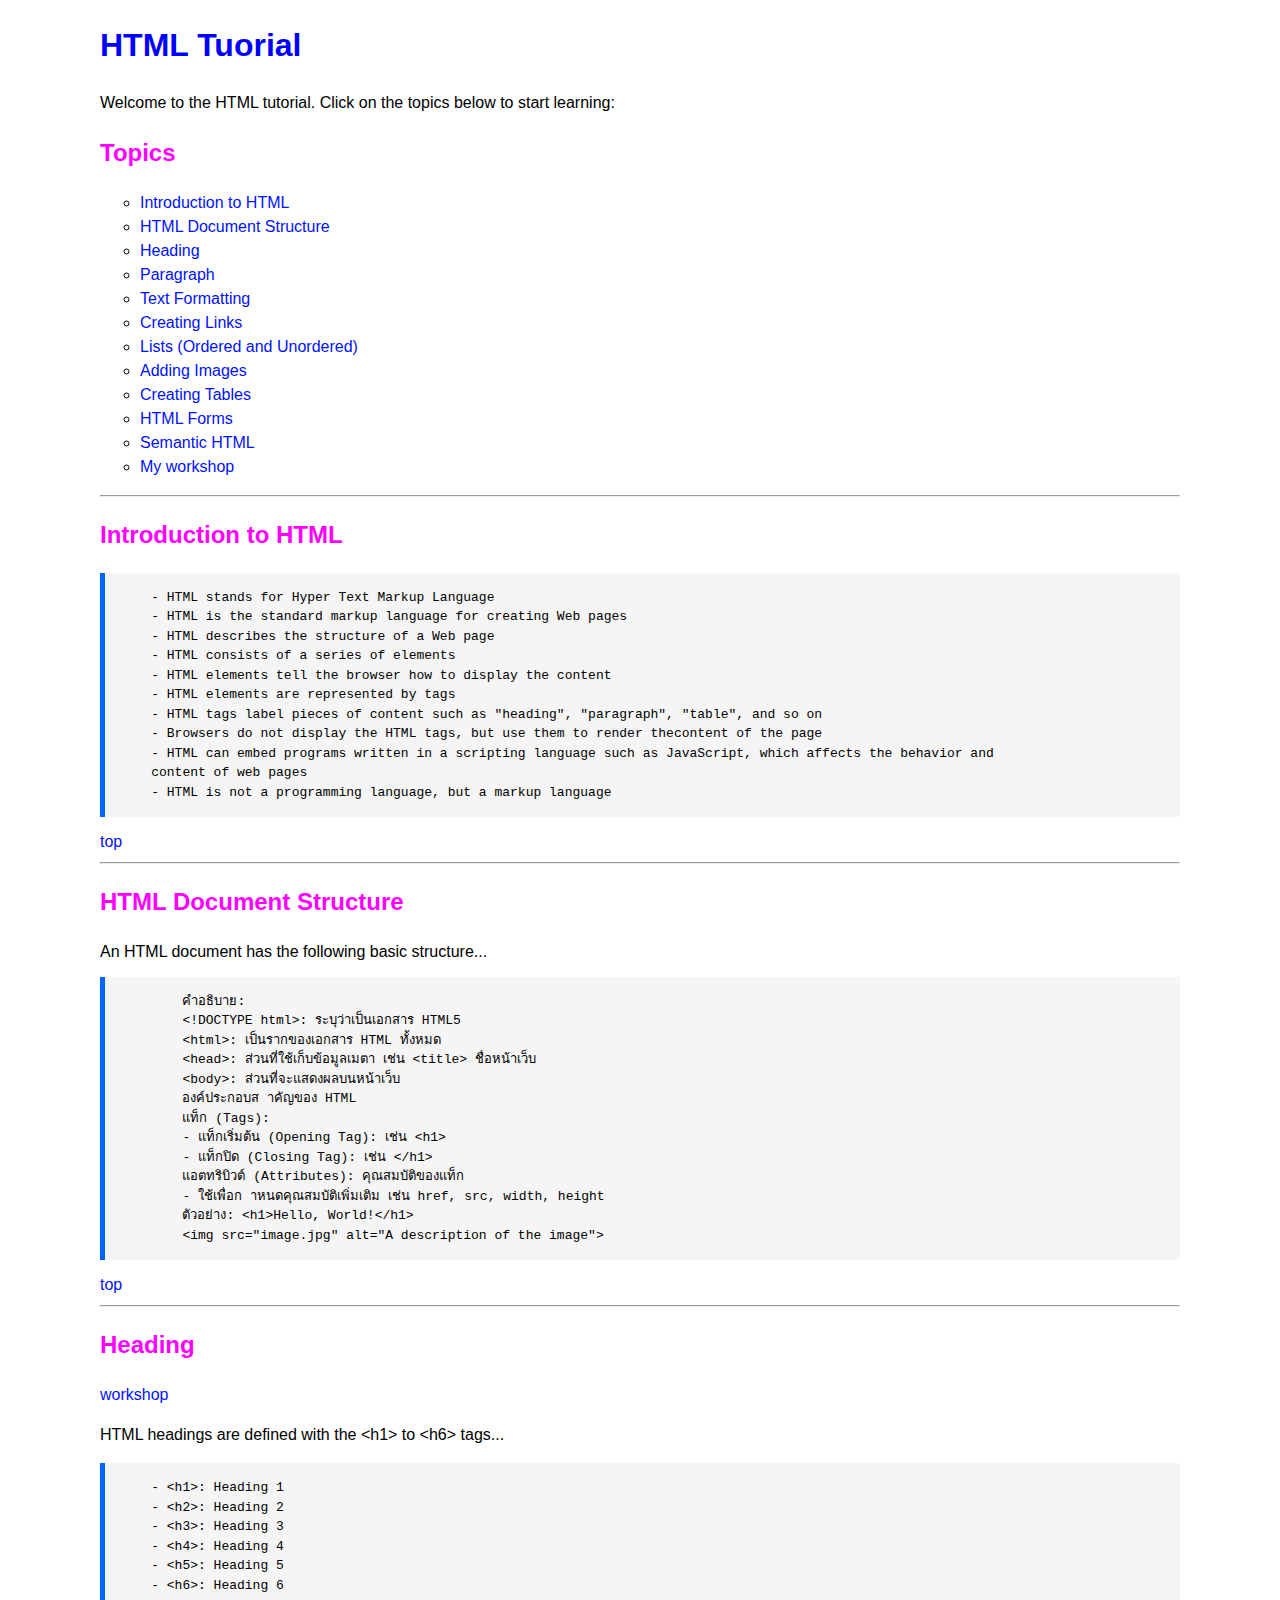
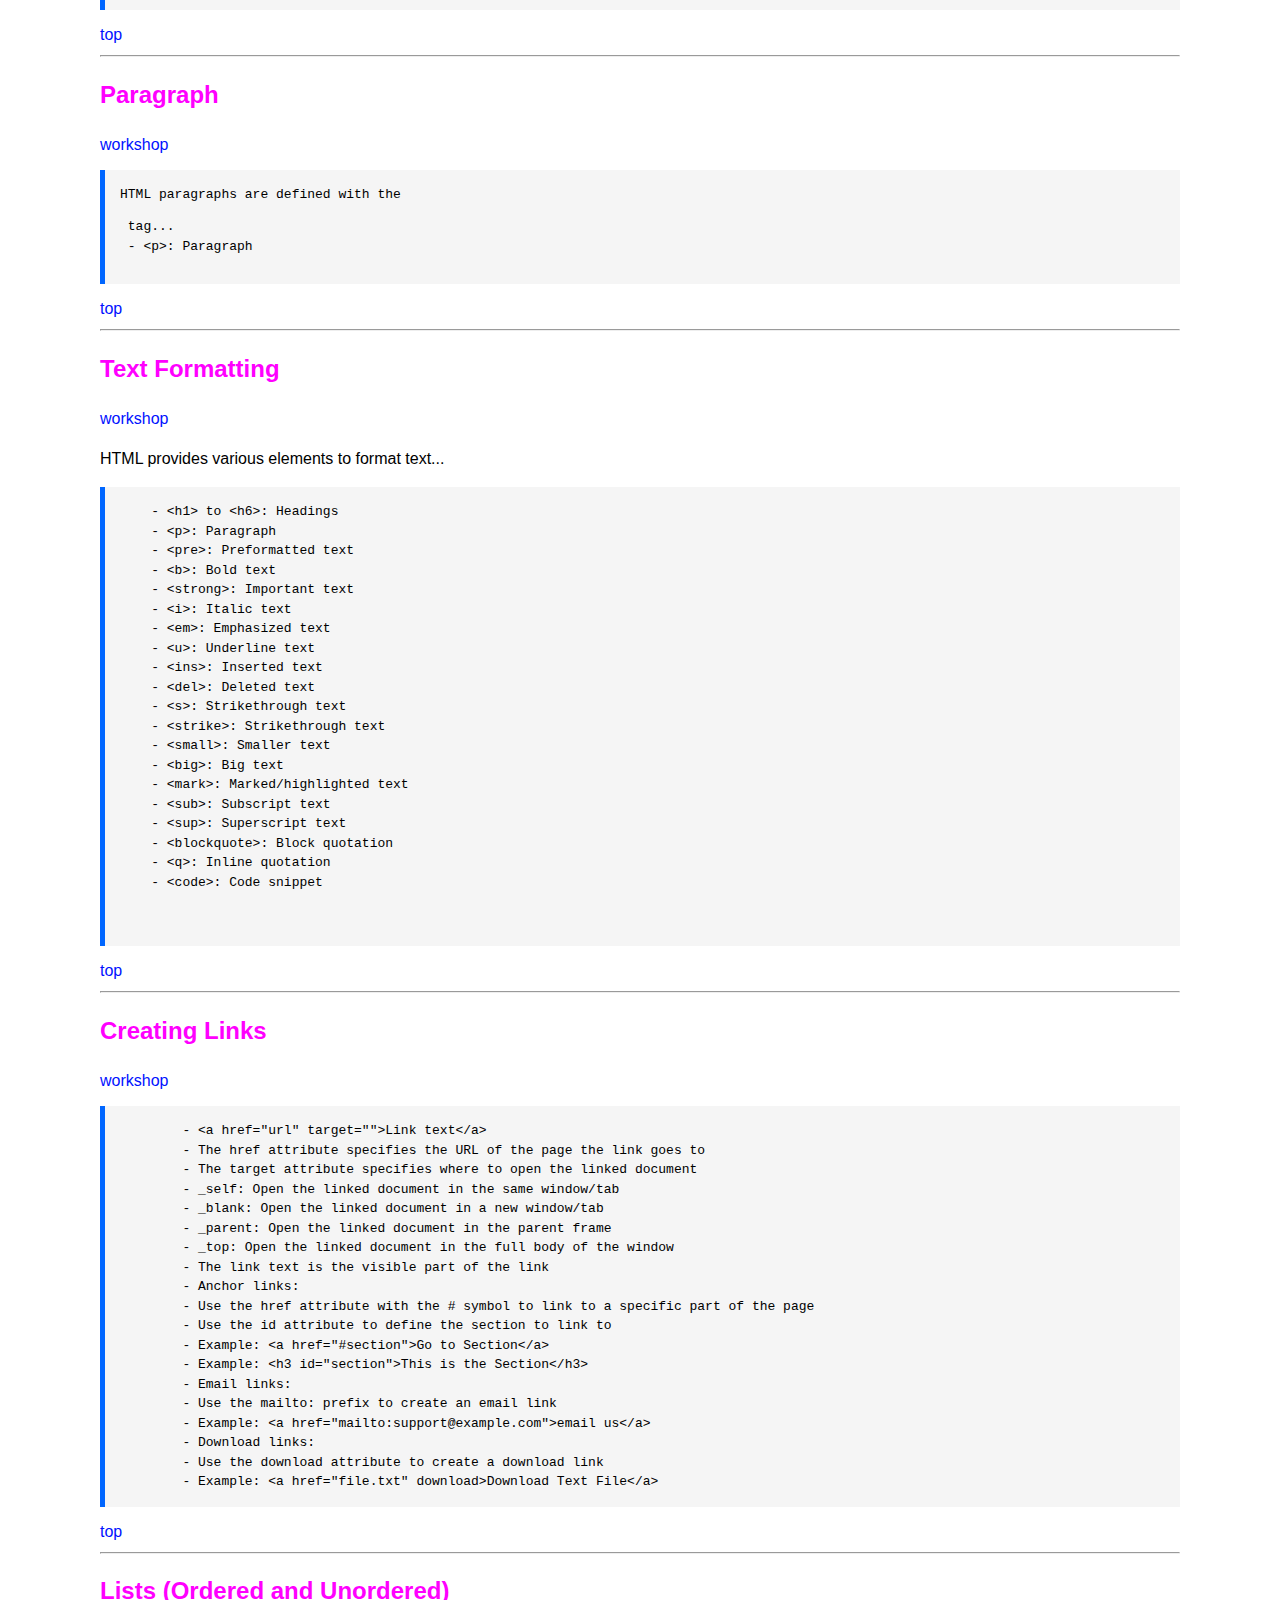
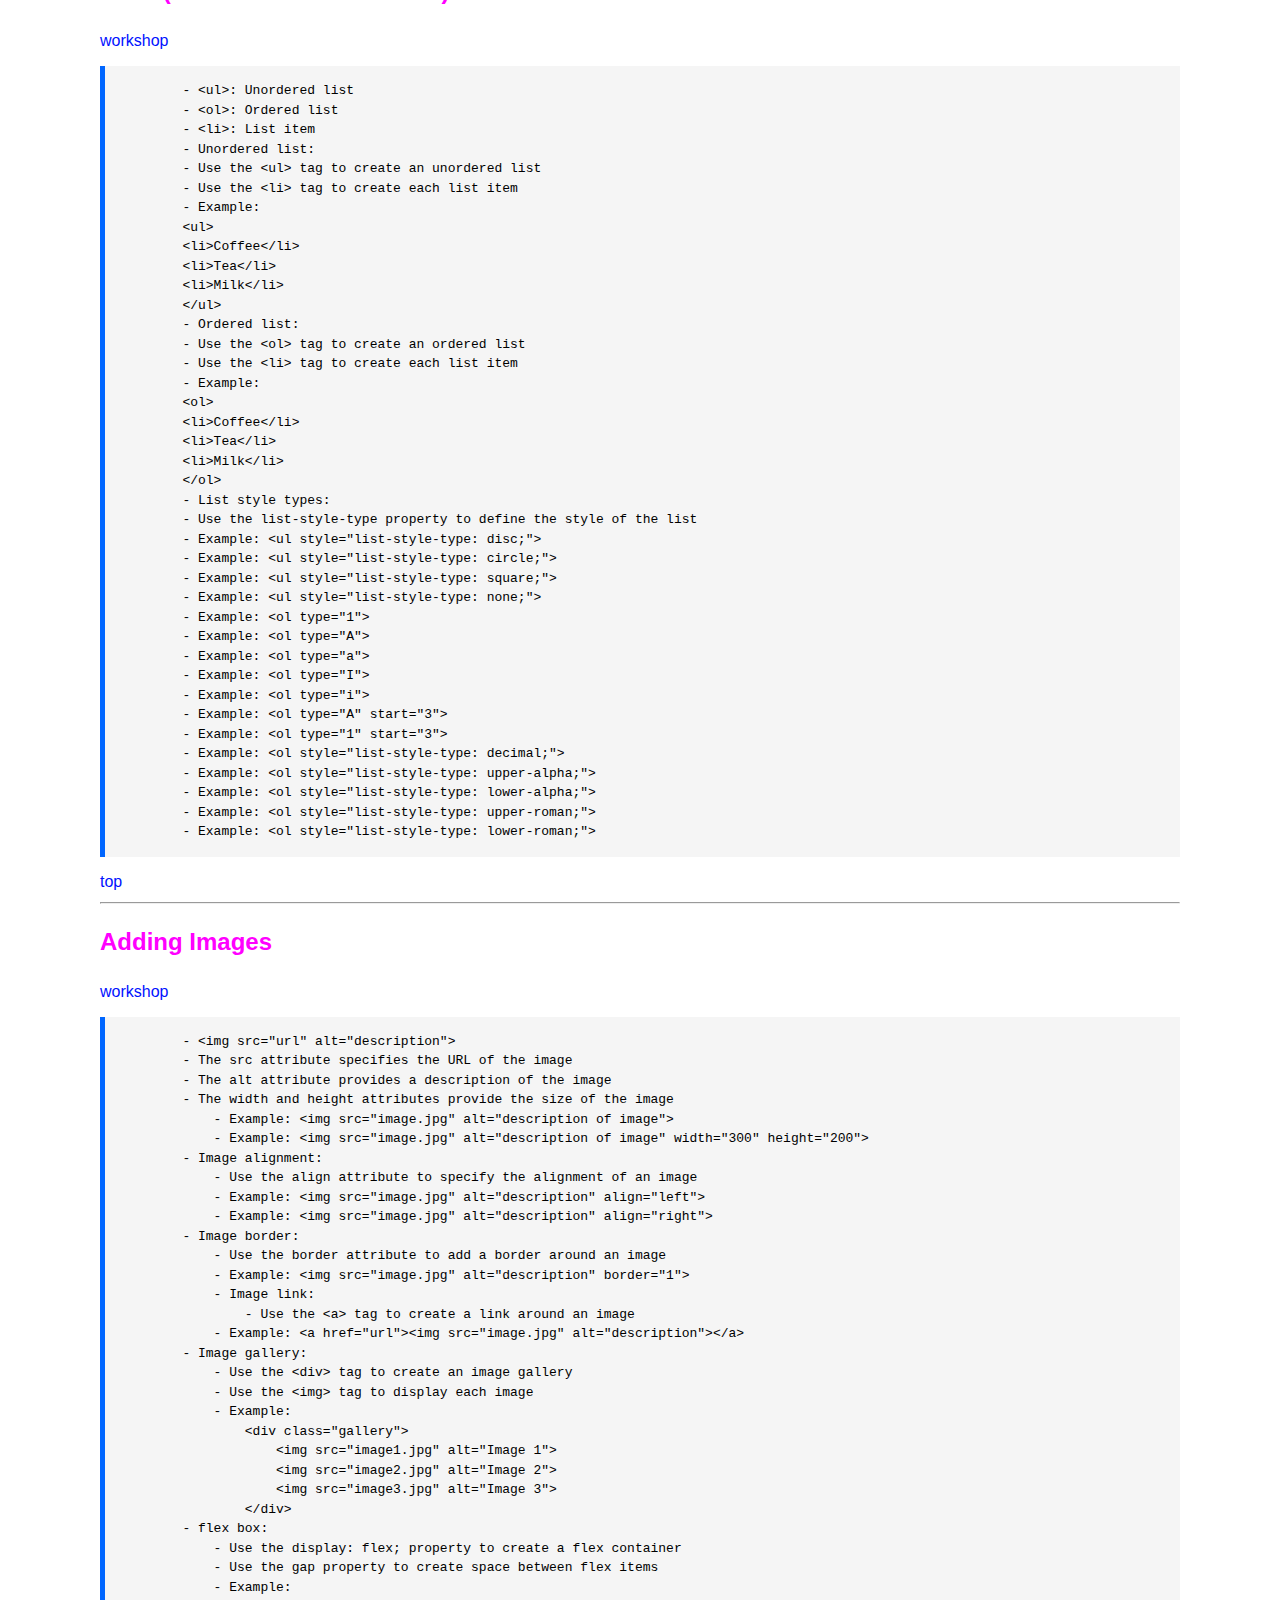
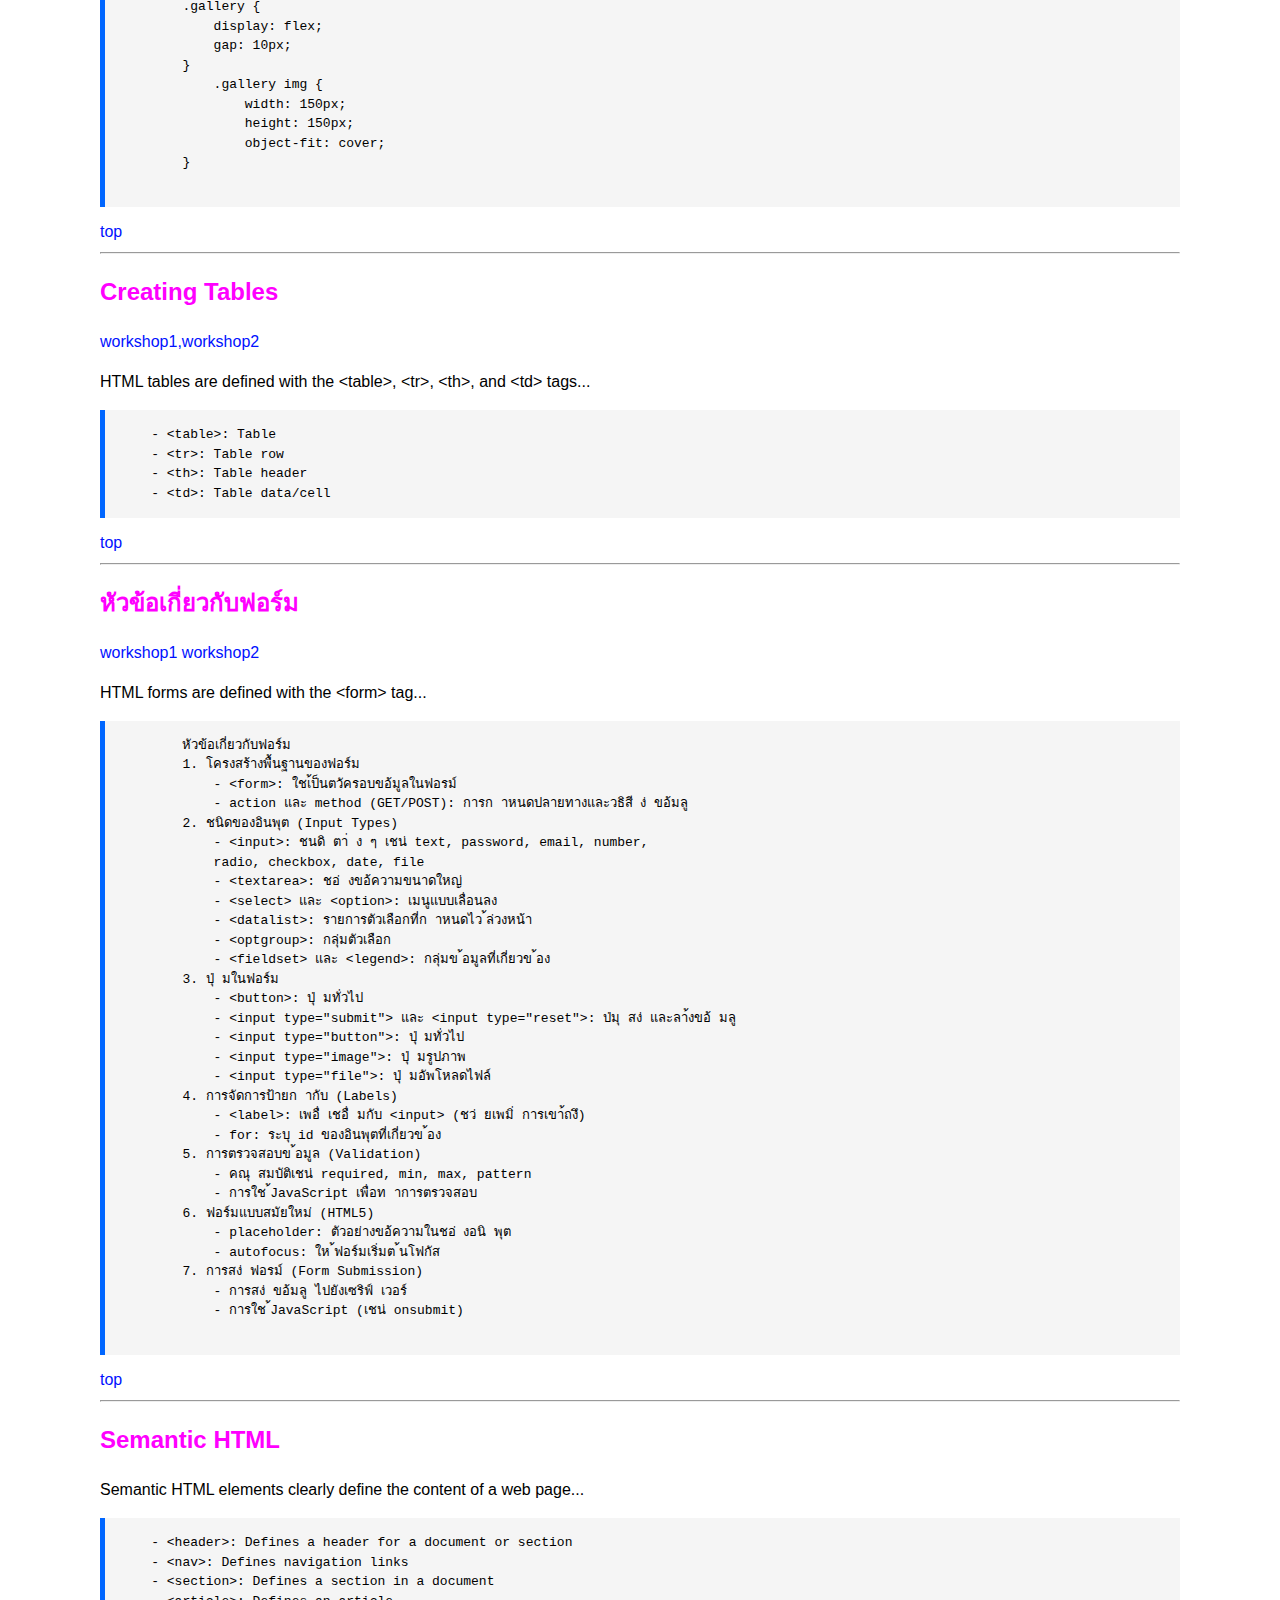
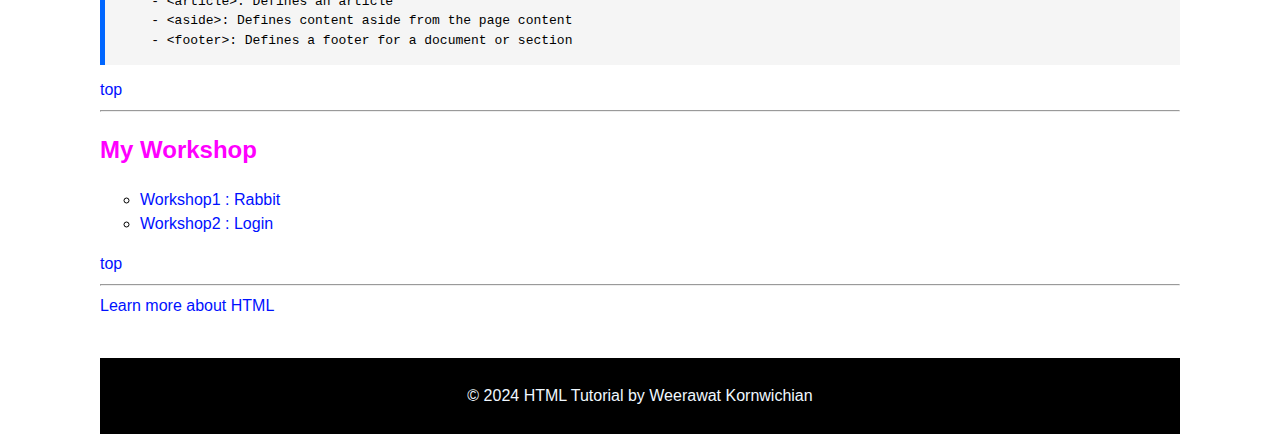
<file: h-main/html-main/index.html>
<!DOCTYPE html>
<html lang="en">
<head>
    <meta charset="UTF-8">
    <meta name="viewport" content="width=device-width, initial-scale=1.0">
    <title>HTML Tuorial</title>
    <style>
        body{
            font-family:'Segoe UI', Tahoma, Geneva, Verdana, sans-serif;
            margin: 20px 100px 0 100px;
            line-height: 1.5;
        }
        h1,h2 {
            color: rgb(255, 0, 255);
        }
        ul{
            list-style-type:circle;
        }
        a {text-decoration: none;color: rgb(0, 17, 255);}
        a:hover{text-decoration:underline;}

        pre {
            background-color: whitesmoke;
            padding: 15px;    
            border-left:rgb(0, 102, 255) 5px solid;
        }
        footer {
            background-color: black;
            color: aliceblue;
            text-align: center;
            padding: 10px;
            font-size: 16px;
            margin-top: 40px;
        }
        
    </style>
</head>
<body>
    <!--main menu-->
    <h1 style="color: blue;" id="top">HTML Tuorial</h1>
        <p> Welcome to the HTML tutorial. Click on the topics below to start learning: </p>
    <h2>Topics</h2> 
    <ul>
        <li><a href="#Introductiontohtml">Introduction to HTML </a></li>
        <li><a href="#HTMLDocumentStructure">HTML Document Structure</a></li>
        <li><a href="#Heading">Heading </a></li>
        <li><a href="#Paragraph">Paragraph</a></li>
        <li><a href="#TextFormatting">Text Formatting </a></li>
        <li><a href="#CreatingLinks">Creating Links </a></li>
        <li><a href="#Lists(OrderedandUnordered)">Lists (Ordered and Unordered)</a></li>
        <li><a href="#AddingImages">Adding Images </a></li>
        <li><a href="#CreatingTables">Creating Tables </a></li>
        <li><a href="#HTMLForms">HTML Forms </a></li>
        <li><a href="#SemanticHTML">Semantic HTML</a></li>
        <li><a href="#Myworkshop">My workshop</a></li>
        
</ul>
<hr>

<!--Section1-->


<h2 id="Introductiontohtml">Introduction to HTML </h2>
    <pre>
    - HTML stands for Hyper Text Markup Language 
    - HTML is the standard markup language for creating Web pages 
    - HTML describes the structure of a Web page 
    - HTML consists of a series of elements 
    - HTML elements tell the browser how to display the content 
    - HTML elements are represented by tags 
    - HTML tags label pieces of content such as "heading", "paragraph", "table", and so on 
    - Browsers do not display the HTML tags, but use them to render thecontent of the page 
    - HTML can embed programs written in a scripting language such as JavaScript, which affects the behavior and 
    content of web pages 
    - HTML is not a programming language, but a markup language</pre>
    <a href="#">
        top
    </a>
    <hr>

<!--Section2-->


    <h2 id="HTMLDocumentStructure">HTML Document Structure </h2>
    An HTML document has the following basic structure...
    <pre>
        คำอธิบาย:
        &lt;!DOCTYPE html&gt;: ระบุว่าเป็นเอกสาร HTML5
        &lt;html&gt;: เป็นรากของเอกสาร HTML ทั้งหมด
        &lt;head&gt;: ส่วนที่ใช้เก็บข้อมูลเมตา เช่น &lt;title&gt; ชื่อหน้าเว็บ
        &lt;body&gt;: ส่วนที่จะแสดงผลบนหน้าเว็บ
        องค์ประกอบส าคัญของ HTML
        แท็ก (Tags):
        - แท็กเริ่มต้น (Opening Tag): เช่น &lt;h1&gt;
        - แท็กปิด (Closing Tag): เช่น &lt;/h1&gt;
        แอตทริบิวต์ (Attributes): คุณสมบัติของแท็ก
        - ใช้เพื่อก าหนดคุณสมบัติเพิ่มเติม เช่น href, src, width, height
        ตัวอย่าง: &lt;h1&gt;Hello, World!&lt;/h1&gt;
        &lt;img src="image.jpg" alt="A description of the image"&gt;
</pre>
<a href="#">
        top
    </a>
<hr>

<!--Section3-->


<h2 id="Heading">Heading </h2>

<p><a href="W03_01_heading.html">workshop</a></p>

<p>HTML headings are defined with the &lt;h1&gt; to &lt;h6&gt; tags...</p>

<pre>
    - &lt;h1&gt;: Heading 1
    - &lt;h2&gt;: Heading 2
    - &lt;h3&gt;: Heading 3
    - &lt;h4&gt;: Heading 4
    - &lt;h5&gt;: Heading 5
    - &lt;h6&gt;: Heading 6
</pre>

<a href="#">
        top
    </a>
    <hr>

<!--Section4-->


<H2 id="Paragraph">Paragraph </H2>
<a href="file:///C:/Users/TEMP/Downloads/DOC02-WS01-HTML_CSS.pdf">
        workshop 
    </a>
<PRE>HTML paragraphs are defined with the <p> tag...
 - &lt;p&gt;: Paragraph
</PRE>

<a href="#">
        top
    </a>
    <HR>

<!--Section5-->


<h2 id="TextFormatting">Text Formatting </h2>
    <a href="W04-01-formatting.html">
        workshop 
    </a></p>
    <p>HTML provides various elements to format text... 
<pre>
    - &lt;h1&gt; to &lt;h6&gt;: Headings
    - &lt;p&gt;: Paragraph
    - &lt;pre&gt;: Preformatted text
    - &lt;b&gt;: Bold text
    - &lt;strong&gt;: Important text
    - &lt;i&gt;: Italic text
    - &lt;em&gt;: Emphasized text
    - &lt;u&gt;: Underline text
    - &lt;ins&gt;: Inserted text
    - &lt;del&gt;: Deleted text
    - &lt;s&gt;: Strikethrough text
    - &lt;strike&gt;: Strikethrough text
    - &lt;small&gt;: Smaller text
    - &lt;big&gt;: Big text
    - &lt;mark&gt;: Marked/highlighted text
    - &lt;sub&gt;: Subscript text
    - &lt;sup&gt;: Superscript text
    - &lt;blockquote&gt;: Block quotation
    - &lt;q&gt;: Inline quotation
    - &lt;code&gt;: Code snippet

    </pre>

    <a href="#">
        top
        </a>
    <hr>

    <!-- Section6-->


<h2 id="CreatingLinks">Creating Links </h2>
    <a href="WS04-HTML_CSS-link.html">
        workshop
        </a>
    <pre>
        - &lt;a href="url" target=""&gt;Link text&lt;/a&gt;
        - The href attribute specifies the URL of the page the link goes to
        - The target attribute specifies where to open the linked document
        - _self: Open the linked document in the same window/tab
        - _blank: Open the linked document in a new window/tab
        - _parent: Open the linked document in the parent frame
        - _top: Open the linked document in the full body of the window
        - The link text is the visible part of the link
        - Anchor links:
        - Use the href attribute with the # symbol to link to a specific part of the page
        - Use the id attribute to define the section to link to
        - Example: &lt;a href="#section"&gt;Go to Section&lt;/a&gt;
        - Example: &lt;h3 id="section"&gt;This is the Section&lt;/h3&gt;
        - Email links:
        - Use the mailto: prefix to create an email link
        - Example: &lt;a href="mailto:support@example.com">email us&lt;/a&gt;
        - Download links:
        - Use the download attribute to create a download link
        - Example: &lt;a href="file.txt" download&gt;Download Text File&lt;/a&gt;
</pre>
<a href="#">
        top
        </a>
    <hr>

<!--Section7-->


<h2 id="Lists(OrderedandUnordered)">Lists (Ordered and Unordered) </h2>
    <a href="file:///C:/Users/TEMP/Downloads/DOC02-WS01-HTML_CSS.pdf">
        workshop
        </a>
    <pre>
        - &lt;ul&gt;: Unordered list
        - &lt;ol&gt;: Ordered list
        - &lt;li&gt;: List item
        - Unordered list:
        - Use the &lt;ul&gt; tag to create an unordered list
        - Use the &lt;li&gt; tag to create each list item
        - Example:
        &lt;ul&gt;
        &lt;li&gt;Coffee&lt;/li&gt;
        &lt;li&gt;Tea&lt;/li&gt;
        &lt;li&gt;Milk&lt;/li&gt;
        &lt;/ul&gt;
        - Ordered list:
        - Use the &lt;ol&gt; tag to create an ordered list
        - Use the &lt;li&gt; tag to create each list item
        - Example:
        &lt;ol&gt;
        &lt;li&gt;Coffee&lt;/li&gt;
        &lt;li&gt;Tea&lt;/li&gt;
        &lt;li&gt;Milk&lt;/li&gt;
        &lt;/ol&gt;
        - List style types:
        - Use the list-style-type property to define the style of the list
        - Example: &lt;ul style="list-style-type: disc;"&gt;
        - Example: &lt;ul style="list-style-type: circle;"&gt;
        - Example: &lt;ul style="list-style-type: square;"&gt;
        - Example: &lt;ul style="list-style-type: none;"&gt;
        - Example: &lt;ol type="1"&gt;
        - Example: &lt;ol type="A"&gt;
        - Example: &lt;ol type="a"&gt;
        - Example: &lt;ol type="I"&gt;
        - Example: &lt;ol type="i"&gt;
        - Example: &lt;ol type="A" start="3"&gt;
        - Example: &lt;ol type="1" start="3"&gt;
        - Example: &lt;ol style="list-style-type: decimal;"&gt;
        - Example: &lt;ol style="list-style-type: upper-alpha;"&gt;
        - Example: &lt;ol style="list-style-type: lower-alpha;"&gt;
        - Example: &lt;ol style="list-style-type: upper-roman;"&gt;
        - Example: &lt;ol style="list-style-type: lower-roman;"&gt;
</pre>
<a href="#">
        top
        </a>
    <hr>

<!--Section8-->


<h2 id="AddingImages">Adding Images </h2>
<a href="W07-01-image.html">
        workshop
        </a>
    <pre>
        - &lt;img src="url" alt="description"&gt;
        - The src attribute specifies the URL of the image
        - The alt attribute provides a description of the image
        - The width and height attributes provide the size of the image
            - Example: &lt;img src="image.jpg" alt="description of image"&gt;
            - Example: &lt;img src="image.jpg" alt="description of image" width="300" height="200"&gt;
        - Image alignment:
            - Use the align attribute to specify the alignment of an image
            - Example: &lt;img src="image.jpg" alt="description" align="left"&gt;
            - Example: &lt;img src="image.jpg" alt="description" align="right"&gt;
        - Image border:
            - Use the border attribute to add a border around an image
            - Example: &lt;img src="image.jpg" alt="description" border="1"&gt;
            - Image link:
                - Use the &lt;a&gt; tag to create a link around an image
            - Example: &lt;a href="url"&gt;&lt;img src="image.jpg" alt="description"&gt;&lt;/a&gt;
        - Image gallery:
            - Use the &lt;div&gt; tag to create an image gallery
            - Use the &lt;img&gt; tag to display each image
            - Example:
                &lt;div class="gallery"&gt;
                    &lt;img src="image1.jpg" alt="Image 1"&gt;
                    &lt;img src="image2.jpg" alt="Image 2"&gt;
                    &lt;img src="image3.jpg" alt="Image 3"&gt;
                &lt;/div&gt;
        - flex box:
            - Use the display: flex; property to create a flex container
            - Use the gap property to create space between flex items
            - Example:
        .gallery {
            display: flex;
            gap: 10px;
        }
            .gallery img {
                width: 150px;
                height: 150px;
                object-fit: cover;
        }

</pre>
<a href="#">
        top
        </a>
    <hr>

<!--Section9-->

<h2  id="CreatingTables">Creating Tables </h2>
<a href="file:///C:/Users/TEMP/Downloads/DOC02-WS01-HTML_CSS.pdf">workshop1,workshop2</a>
<p>
    HTML tables are defined with the &lt;table&gt;, &lt;tr&gt;, &lt;th&gt;, and &lt;td&gt; tags...
</p>

    
<pre>
    - &lt;table&gt;: Table
    - &lt;tr&gt;: Table row
    - &lt;th&gt;: Table header
    - &lt;td&gt;: Table data/cell
</pre>
<a href="#">
        top
        </a>
    <hr>


<!--Section10-->

    <h2 id="HTMLForms">หัวข้อเกี่ยวกับฟอร์ม </h2>
        
        <a href="">
        workshop1 workshop2
        </a>
        <p>
            HTML forms are defined with the &lt;form&gt; tag...
        </p>

    <pre>
        หัวข้อเกี่ยวกับฟอร์ม
        1. โครงสร้างพื้นฐานของฟอร์ม
            - &lt;form>: ใชเ้ป็นตวัครอบขอ้มูลในฟอรม์
            - action และ method (GET/POST): การก าหนดปลายทางและวธิสี ง่ ขอ้มลู
        2. ชนิดของอินพุต (Input Types)
            - &lt;input>: ชนดิ ตา่ ง ๆ เชน่ text, password, email, number,
            radio, checkbox, date, file
            - &lt;textarea>: ชอ่ งขอ้ความขนาดใหญ่
            - &lt;select> และ &lt;option>: เมนูแบบเลื่อนลง
            - &lt;datalist>: รายการตัวเลือกที่ก าหนดไว ้ล่วงหน้า
            - &lt;optgroup>: กลุ่มตัวเลือก
            - &lt;fieldset> และ &lt;legend>: กลุ่มข ้อมูลที่เกี่ยวข ้อง
        3. ปุ่ มในฟอร์ม
            - &lt;button>: ปุ่ มทั่วไป
            - &lt;input type="submit"> และ &lt;input type="reset">: ป่มุ สง่ และลา้งขอ้ มลู
            - &lt;input type="button">: ปุ่ มทั่วไป
            - &lt;input type="image">: ปุ่ มรูปภาพ
            - &lt;input type="file">: ปุ่ มอัพโหลดไฟล์
        4. การจัดการป้ายก ากับ (Labels)
            - &lt;label>: เพอื่ เชอื่ มกับ &lt;input> (ชว่ ยเพมิ่ การเขา้ถงึ)
            - for: ระบุ id ของอินพุตที่เกี่ยวข ้อง
        5. การตรวจสอบข ้อมูล (Validation)
            - คณุ สมบัติเชน่ required, min, max, pattern
            - การใช ้JavaScript เพื่อท าการตรวจสอบ
        6. ฟอร์มแบบสมัยใหม่ (HTML5)
            - placeholder: ตัวอย่างขอ้ความในชอ่ งอนิ พุต
            - autofocus: ให ้ฟอร์มเริ่มต ้นโฟกัส
        7. การสง่ ฟอรม์ (Form Submission)
            - การสง่ ขอ้มลู ไปยังเซริฟ์ เวอร์
            - การใช ้JavaScript (เชน่ onsubmit)
    </pre>
<a href="#">
        top
        </a>
    <hr>


<!--Section11-->

<h2 id="SemanticHTML">Semantic HTML </h2>
<p>
    Semantic HTML elements clearly define the content of a web page...
</p>
<pre>
    - &lt;header&gt;: Defines a header for a document or section
    - &lt;nav&gt;: Defines navigation links
    - &lt;section&gt;: Defines a section in a document
    - &lt;article&gt;: Defines an article
    - &lt;aside&gt;: Defines content aside from the page content
    - &lt;footer&gt;: Defines a footer for a document or section
</pre>
<a href="#">
        top
        </a>
    <hr>

<!--Section12-->
    <h2 id="Myworkshop">
        My Workshop
    </h2>
        <ul>
            <li><a>Workshop1 : Rabbit</a><br></li>
        <li><a>Workshop2 : Login</a><br></li>
    </ul>
    <a href="#">
        top
    </a>
    <hr>

    <a href="https://www.w3schools.com/">
        Learn more about HTML
    </a>
    <footer>
    <p>&copy; 2024 HTML Tutorial by  Weerawat Kornwichian </p>
    </footer>

</body>
</html>
</file>
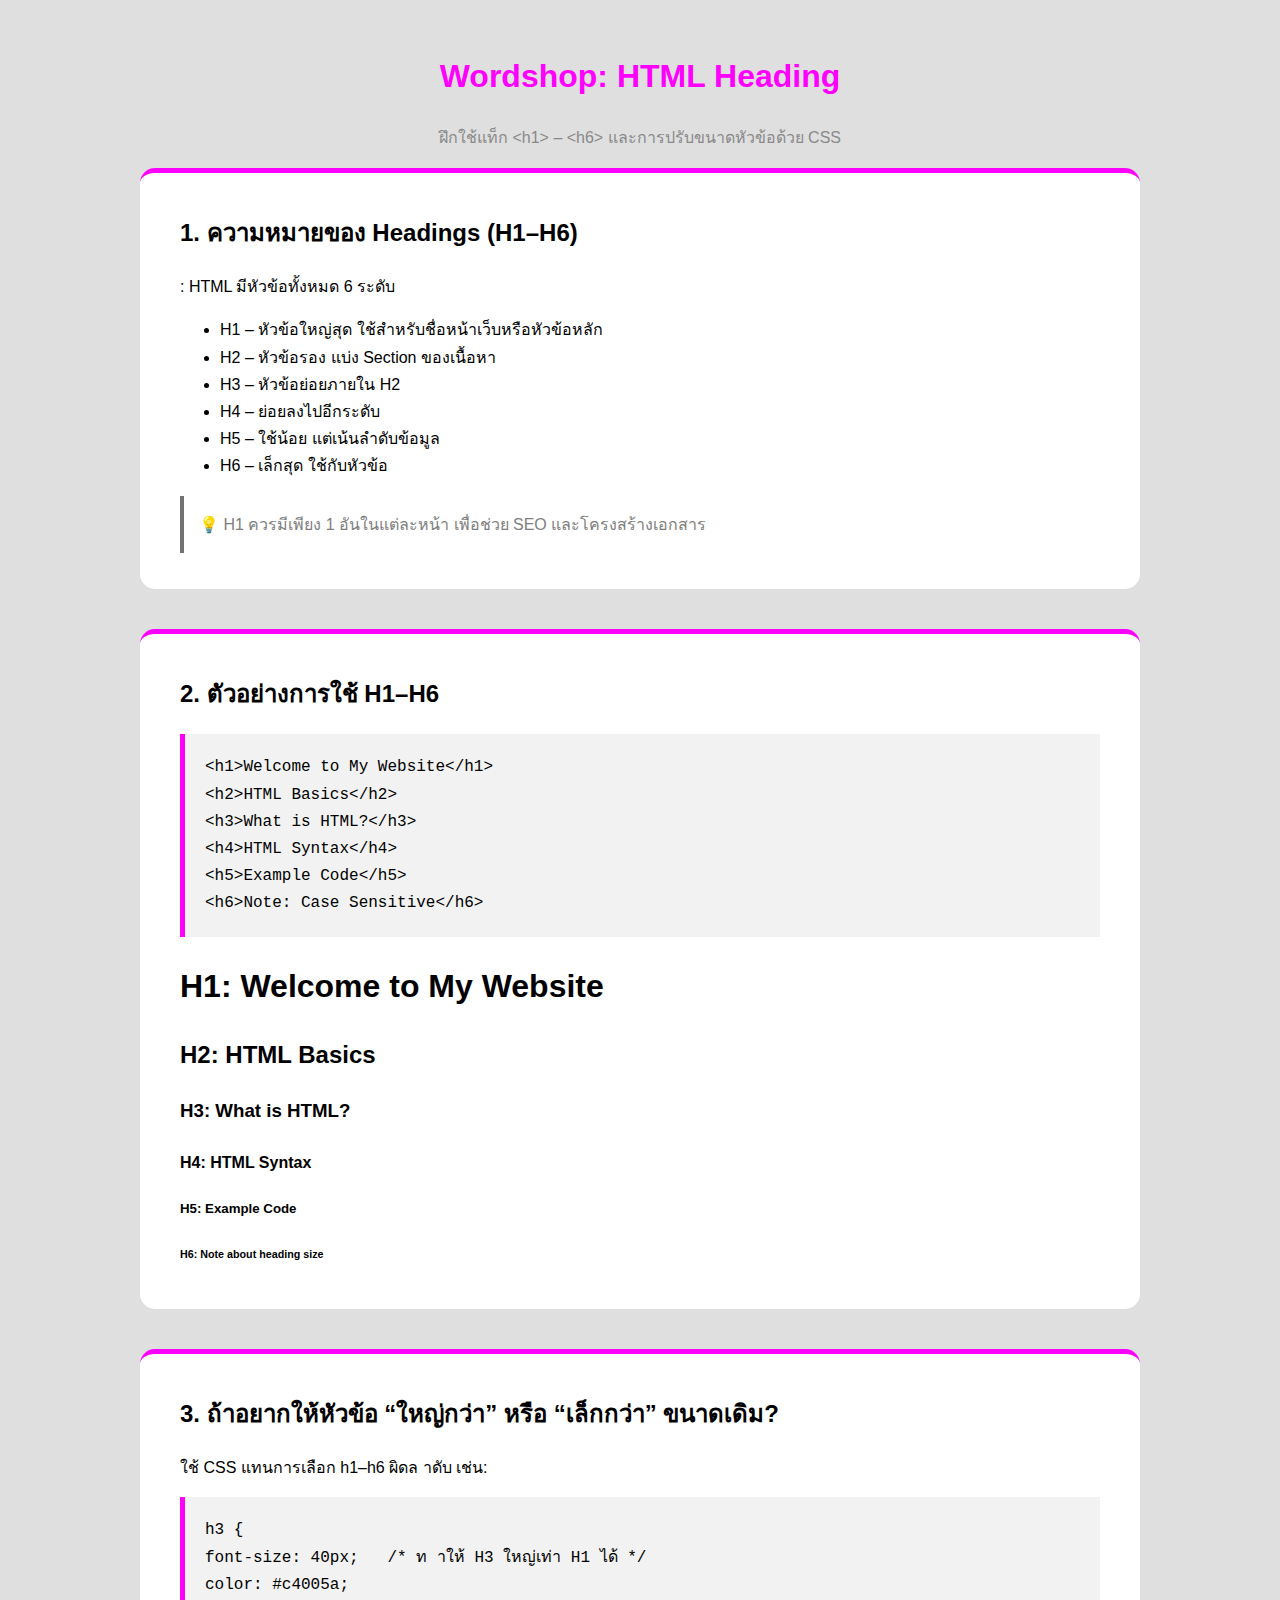
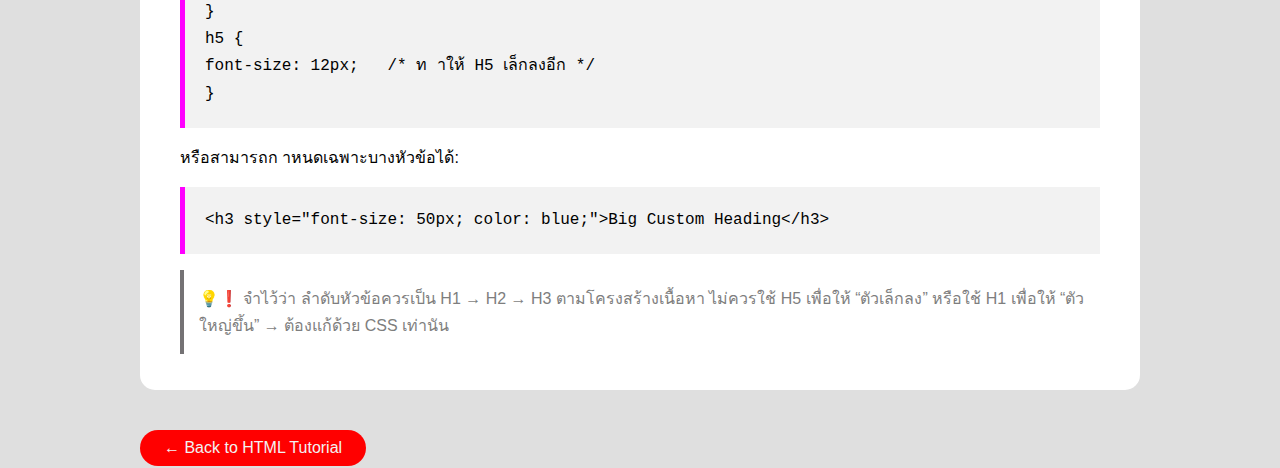
<file: h-main/html-main/W03_01_heading.html>
<!DOCTYPE html>
<html lang="en">
<head>
    <meta charset="UTF-8">
    <meta name="viewport" content="width=device-width, initial-scale=1.0">
    <title>Heading Workshop</title>
    <style>
        body {
            font-family:'Segoe UI', Tahoma, Geneva, Verdana, sans-serif;
            margin: 0px;
            padding: 0px;
            line-height: 1.7;
            background-color: rgb(223, 223, 223);
        }
        .Workshop {
            color: rgb(255, 0, 255);
            text-align: center;
        }
        .subtitle {
            text-align: center;
            color: rgb(137, 137, 137);
        }
        .card {
            background-color: rgb(255, 255, 255);
            padding: 15px;    
            border-top:rgb(255, 0, 255) 5px solid;
            padding: 20px 40px;
            border-radius: 15px;
            margin-bottom: 40px;
        }
        .container {
            max-width: 1000px;
            margin: 2px auto;
        }
        .note {
            border-left: 4px solid rgb(116, 114, 116);
            padding: 15px;
            color: rgb(126, 126, 126);
        }
        note::before{
            content: "👌";
        }
        pre {
            background-color: #f2f2f2;
            border-left: 5px solid rgb(255, 0, 255);
            padding: 20px;
            font-size: 16px;
            
            }
        .back-line {
            color: #f2f2f2;
            text-align: center;
            background-color: #ff0000;
            display: inline-block;
            text-decoration: none;
            border: #f2f2f2;
            padding: 4px 24px;
            border-radius: 20px;
        }
        .back-line:hover {
            color: #cc1e1e;
            /*text-decoration: underline;*/
            background-color: yellowgreen;
            padding: 4px 24px;
            
        }

    </style>
</head>
<br>
    <div class="container">
    <h1 class="Workshop">Wordshop: HTML Heading</h1>
    <p class="subtitle">ฝึกใช้แท็ก &lt;h1&gt; – &lt;h6&gt; และการปรับขนาดหัวข้อด้วย CSS</p>

    <!--section1-->

    <section class="card">
    <h2> 1. ความหมายของ Headings (H1–H6) </h2>
    <p>: HTML มีหัวข้อทั้งหมด 6 ระดับ</p>
    <ul>
        <li>H1 – หัวข้อใหญ่สุด ใช้สำหรับชื่อหน้าเว็บหรือหัวข้อหลัก</li> 
        <li>H2 – หัวข้อรอง แบ่ง Section ของเนื้อหา </li>
        <li>H3 – หัวข้อย่อยภายใน H2 </li>
        <li>H4 – ย่อยลงไปอีกระดับ </li>
        <li>H5 – ใช้น้อย แต่เน้นลำดับข้อมูล </li>
        <li>H6 – เล็กสุด ใช้กับหัวข้อ</li>
    </ul>
    <p class="note">💡 H1 ควรมีเพียง 1 อันในแต่ละหน้า เพื่อช่วย SEO และโครงสร้างเอกสาร</p>
    </section>
    
<!--Section2-->

    <section class="card">
    <h2>2. ตัวอย่างการใช้ H1–H6 </h2>
<pre>
&lt;h1&gt;Welcome to My Website&lt;/h1&gt; 
&lt;h2&gt;HTML Basics&lt;/h2&gt; 
&lt;h3&gt;What is HTML?&lt;/h3&gt; 
&lt;h4&gt;HTML Syntax&lt;/h4&gt; 
&lt;h5&gt;Example Code&lt;/h5&gt; 
&lt;h6&gt;Note: Case Sensitive&lt;/h6&gt; 
</pre>        
        <h1>H1: Welcome to My Website </h1>
        <h2>H2: HTML Basics </h2>
        <h3>H3: What is HTML? </h3>
        <h4>H4: HTML Syntax </h4>
        <h5>H5: Example Code </h5>
        <h6>H6: Note about heading size </h6>
        </section>
        
<!--Section3-->

        <section class="card">
    <h2>3. ถ้าอยากให้หัวข้อ “ใหญ่กว่า” หรือ “เล็กกว่า” ขนาดเดิม?</h2> 
    <p>ใช้ CSS แทนการเลือก h1–h6 ผิดล าดับ เช่น: </p>
    <pre>
h3 { 
font-size: 40px;   /* ท าให้ H3 ใหญ่เท่า H1 ได้ */ 
color: #c4005a; 
} 
h5 { 
font-size: 12px;   /* ท าให้ H5 เล็กลงอีก */ 
} </pre>

    <p>หรือสามารถก าหนดเฉพาะบางหัวข้อได้: </p>
    <pre>&lt;h3 style="font-size: 50px; color: blue;"&gt;Big Custom Heading&lt;/h3&gt; </pre>
    <p class="note">💡❗ จำไว้ว่า ลำดับหัวข้อควรเป็น H1 → H2 → H3 ตามโครงสร้างเนื้อหา  ไม่ควรใช้ H5 เพื่อให้ “ตัวเล็กลง” หรือใช้ H1 
    เพื่อให้ “ตัวใหญ่ขึ้น”  → ต้องแก้ด้วย CSS เท่านัน</p>
</section>

<a href="index.html" class="back-line">&larr; Back to HTML Tutorial </a>
    </div>
</body>
</html>
</file>
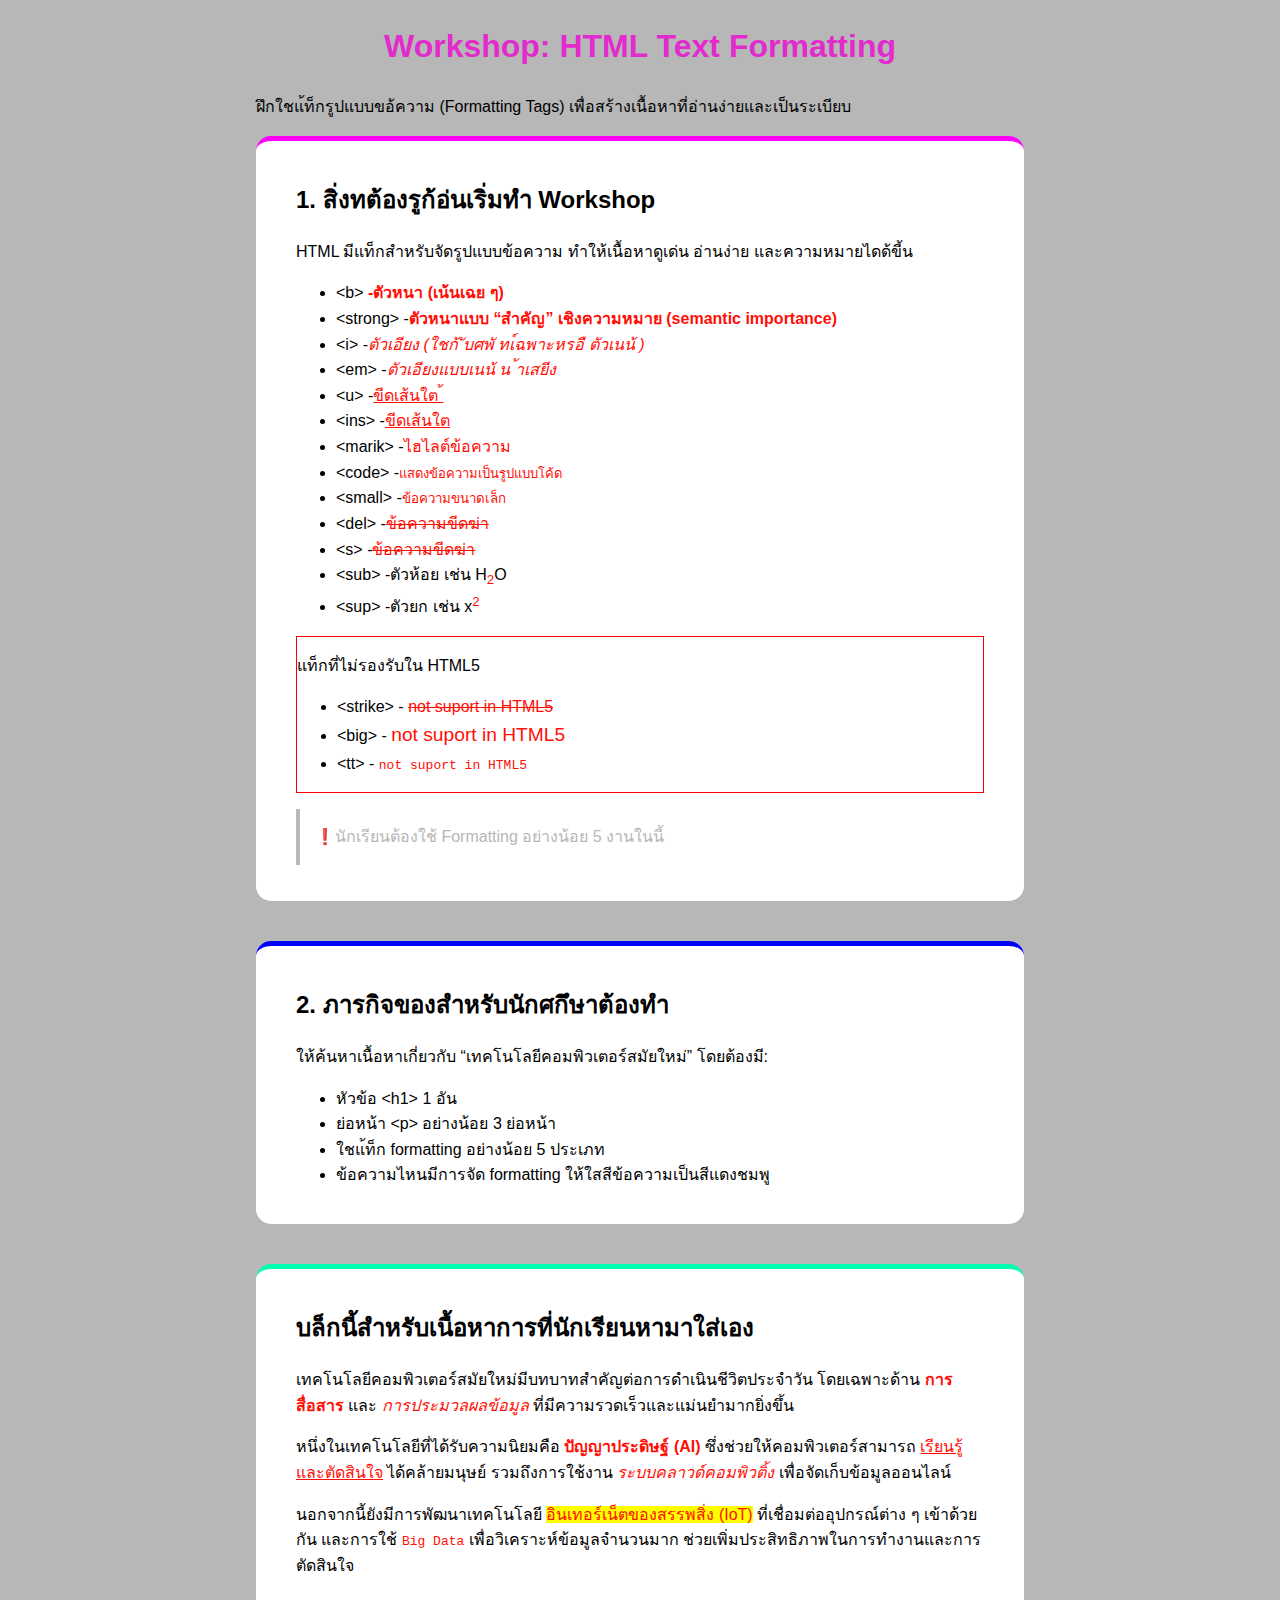
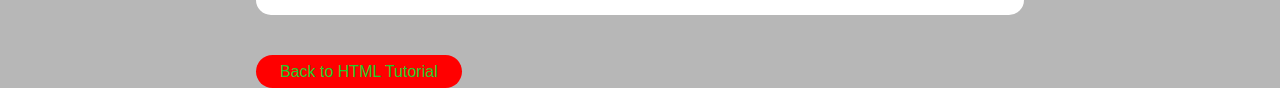
<file: h-main/html-main/W04-01-formatting.html>
<!DOCTYpE html>
<html lang="en">
<head>
    <meta charset="UTF-8">
    <meta name="viewport" content="width=device-width, initial-scale=1.0">
    <title>Formatting</title>
    <style>
        body {
            font-family:'Segoe UI', Tahoma, Geneva, Verdana, sans-serif;
            margin: 0px;
            padding: 0px;
            line-height: 1.6;
            background-color: rgb(183, 183, 183);
        }
        .container{
            background-color: rgb(183, 183, 183);
            width: 60%;
            margin: auto;
        }
        .card {
            background-color: rgb(255, 255, 255);
            border-top:rgb(255, 0, 255) 5px solid;
            padding: 20px 40px;
            border-radius: 15px;
            margin-bottom: 40px;
        }
        .card.module-1 {
            border-top: blue 5px solid;
        }
        .card.module-2 {
            border-top: rgb(0, 255, 179) 5px solid;
        }
        header {
            h1 {
                color: rgb(226, 43, 205);
                text-align: center;
            }
        }
        .subtitle {
            color: aliceblue;
            text-align: center;
        }
        .text-color {
            color: rgb(255, 14, 6);
        }
        .broder {
            border: 1px solid rgb(250, 0, 0);
        }
        .note {
            border-left: 4px solid rgb(184, 184, 184);
            padding: 15px;
            color: rgb(183, 182, 182);
        }
        .note::before{
            content: "❗";
        }
        a {
            color: #1ecc2a;
            text-align: center;
            background-color: #ff0000;
            display: inline-block;
            text-decoration: none;
            border: #f2f2f2;
            padding: 4px 24px;
            border-radius: 20px;
        }
        a:hover{
             color: #1ecc2a;
            /*text-decoration: underline;*/
            background-color: yellowgreen;
            padding: 4px 24px;  
        }
    </style>
</head>
<body>
    <div class="container">
        <header>
            <h1>Workshop: HTML Text Formatting</h1>
            <p>ฝึกใชแ้ท็กรูปแบบขอ้ความ (Formatting Tags) เพื่อสร้างเนื้อหาที่อ่านง่ายและเป็นระเบียบ</p>
        </header>
        <main>
            <div class="card">
                <H2>1. สิ่งทต้องรูก้อ่นเริ่มทำ Workshop</H2>
                <p>HTML มีแท็กสำหรับจัดรูปแบบข้อความ ทำให้เนื้อหาดูเด่น อ่านง่าย  และความหมายไดด้ขี้น</p>
                <ul>
                    <li>&lt;b&gt; <b class="text-color">-ตัวหนา (เน้นเฉย ๆ)</b></li>
                    <li>&lt;strong&gt; -<strong class="text-color">ตัวหนาแบบ “สำคัญ” เชิงความหมาย (semantic importance)</strong></li>
                    <li>&lt;i&gt; -<i class="text-color">ตัวเอียง (ใชก้ ับศพั ทเ์ฉพาะหรอื ตัวเนน้ )</i></li>
                    <li>&lt;em&gt; -<em class="text-color">ตัวเอียงแบบเนน้ น ้าเสยีง</em></li>
                    <li>&lt;u&gt; -<u class="text-color">ขีดเส้นใต ้</u></li>
                    <li>&lt;ins&gt; -<ins class="text-color">ขีดเส้นใต</ins></li>
                    <li>&lt;marik&gt; -<marik class="text-color">ไฮไลต์ข้อความ</marik></li>
                    <li>&lt;code&gt; -<code class="text-color">แสดงข้อความเป็นรูปแบบโค้ด</code></li>
                    <li>&lt;small&gt; -<small class="text-color">ข้อความขนาดเล็ก</small></li>
                    <li>&lt;del&gt; -<del class="text-color">ข้อความขีดฆ่า</del></li>
                    <li>&lt;s&gt; -<s class="text-color">ข้อความขีดฆ่า</s></li>
                    <li>&lt;sub&gt; -ตัวห้อย เช่น H<sub class="text-color">2</sub>O</li>
                    <li>&lt;sup&gt; -ตัวยก เช่น x<sup class="text-color">2 </sup></li>
                </ul>
                <section class="broder">
                <p>แท็กที่ไม่รองรับใน HTML5</p>
                <ul>
                    <li>&lt;strike&gt; - <strike class="text-color">not suport in HTML5</strike> </li>
                    <li>&lt;big&gt; - <big class="text-color">not suport in HTML5</big> </li>
                    <li>&lt;tt&gt; - <tt class="text-color">not suport in HTML5</tt> </li>
                </ul></section>
                <p class="note">นักเรียนต้องใช้ Formatting อย่างน้อย 5 งานในนี้</p>
            </div>
            <div class="card module-1">
                <h2>2. ภารกิจของสำหรับนักศกึษาต้องทำ</h2>
                <p>ให้ค้นหาเนื้อหาเกี่ยวกับ “เทคโนโลยีคอมพิวเตอร์สมัยใหม่” โดยต้องมี:</p>
                <ul>
                    <li>หัวข้อ &lt;h1&gt; 1 อัน</li>
                    <li>ย่อหน้า &lt;p&gt; อย่างน้อย 3 ย่อหน้า</li>
                    <li>ใชแ้ท็ก formatting อย่างน้อย 5 ประเภท</li>
                    <li> ข้อความไหนมีการจัด formatting ให้ใสสีข้อความเป็นสีแดงชมพู</li>
                </ul>
            
            </div>
            <div class="card module-2">
                <h2>บล็กนี้สำหรับเนื้อหาการที่นักเรียนหามาใส่เอง</h2>
                <p>
                    เทคโนโลยีคอมพิวเตอร์สมัยใหม่มีบทบาทสำคัญต่อการดำเนินชีวิตประจำวัน 
                    โดยเฉพาะด้าน <b class="text-color">การสื่อสาร</b> และ 
                    <i class="text-color">การประมวลผลข้อมูล</i> 
                    ที่มีความรวดเร็วและแม่นยำมากยิ่งขึ้น
                </p>

                <p>
                    หนึ่งในเทคโนโลยีที่ได้รับความนิยมคือ 
                    <strong class="text-color">ปัญญาประดิษฐ์ (AI)</strong> 
                    ซึ่งช่วยให้คอมพิวเตอร์สามารถ 
                    <u class="text-color">เรียนรู้และตัดสินใจ</u> 
                    ได้คล้ายมนุษย์ รวมถึงการใช้งาน 
                    <em class="text-color">ระบบคลาวด์คอมพิวติ้ง</em> 
                    เพื่อจัดเก็บข้อมูลออนไลน์
                </p>

                <p>
                    นอกจากนี้ยังมีการพัฒนาเทคโนโลยี 
                    <mark class="text-color">อินเทอร์เน็ตของสรรพสิ่ง (IoT)</mark> 
                    ที่เชื่อมต่ออุปกรณ์ต่าง ๆ เข้าด้วยกัน 
                    และการใช้ <code class="text-color">Big Data</code> 
                    เพื่อวิเคราะห์ข้อมูลจำนวนมาก ช่วยเพิ่มประสิทธิภาพในการทำงานและการตัดสินใจ
                </p>
            </div>
        </main>
        <footer><a href="index.html">Back to HTML Tutorial</a></footer>
    </div>
</body>
</html>
</file>
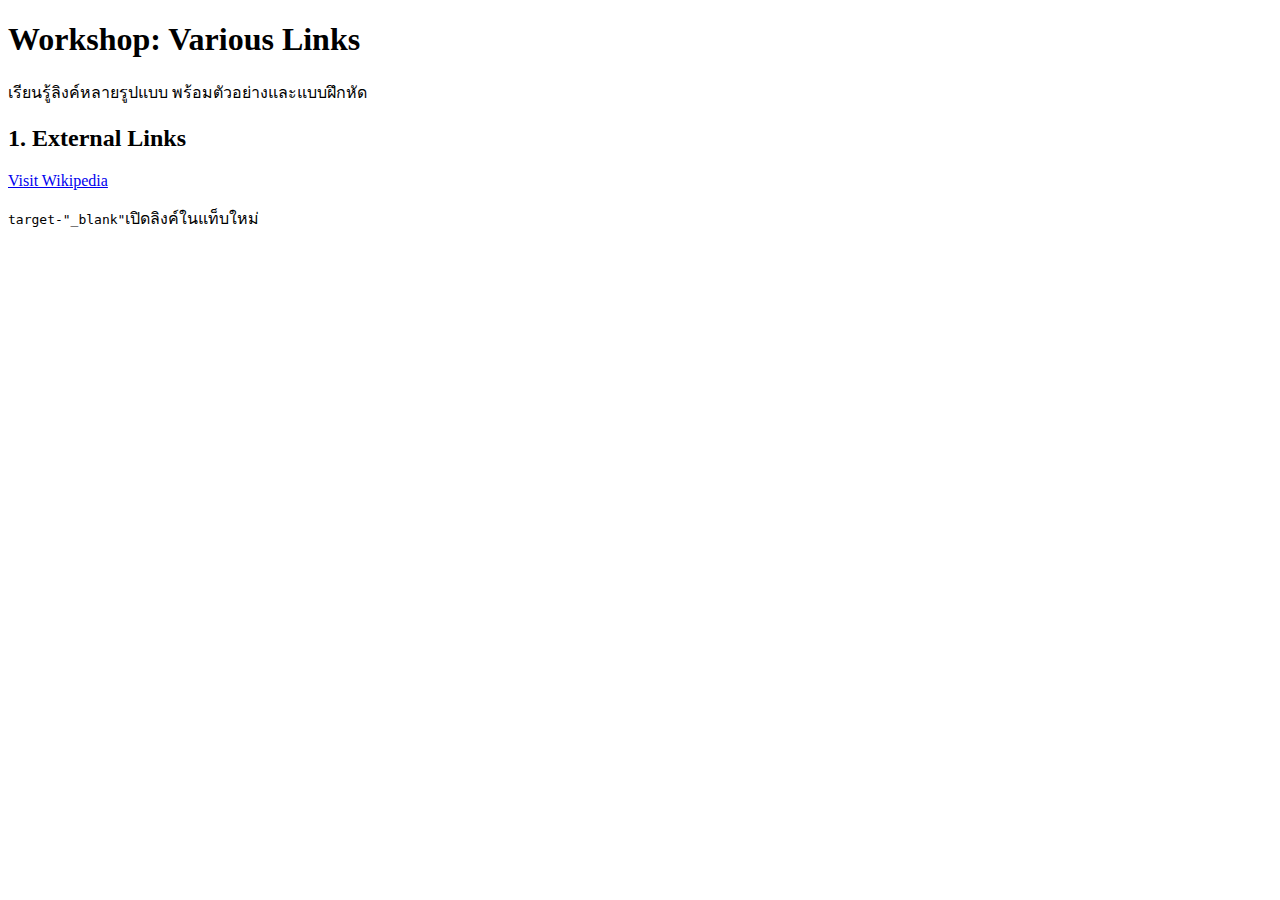
<file: h-main/html-main/W06_01_layout.html>
<!DOCTYPE html>
<html lang="en">
<head>
    <meta charset="UTF-8">
    <meta name="viewport" content="width=device-width, initial-scale=1.0">
    <title>Document</title>
</head>
<body>
    <div class="container">
    <h1>Workshop: Various Links</h1>
    <p class="subtitle">เรียนรู้ลิงค์หลายรูปแบบ พร้อมตัวอย่างและแบบฝึกหัด</p>
    <div class="card1">
    <h2>1. External Links</h2>
    </div>
    <div class="card2">
    <a href="link1">Visit Wikipedia</a>
    <p><code>target-"_blank"</code>เปิดลิงค์ในแท็บใหม่</p>
    </div>
    </div>
</body>
</html>
</file>
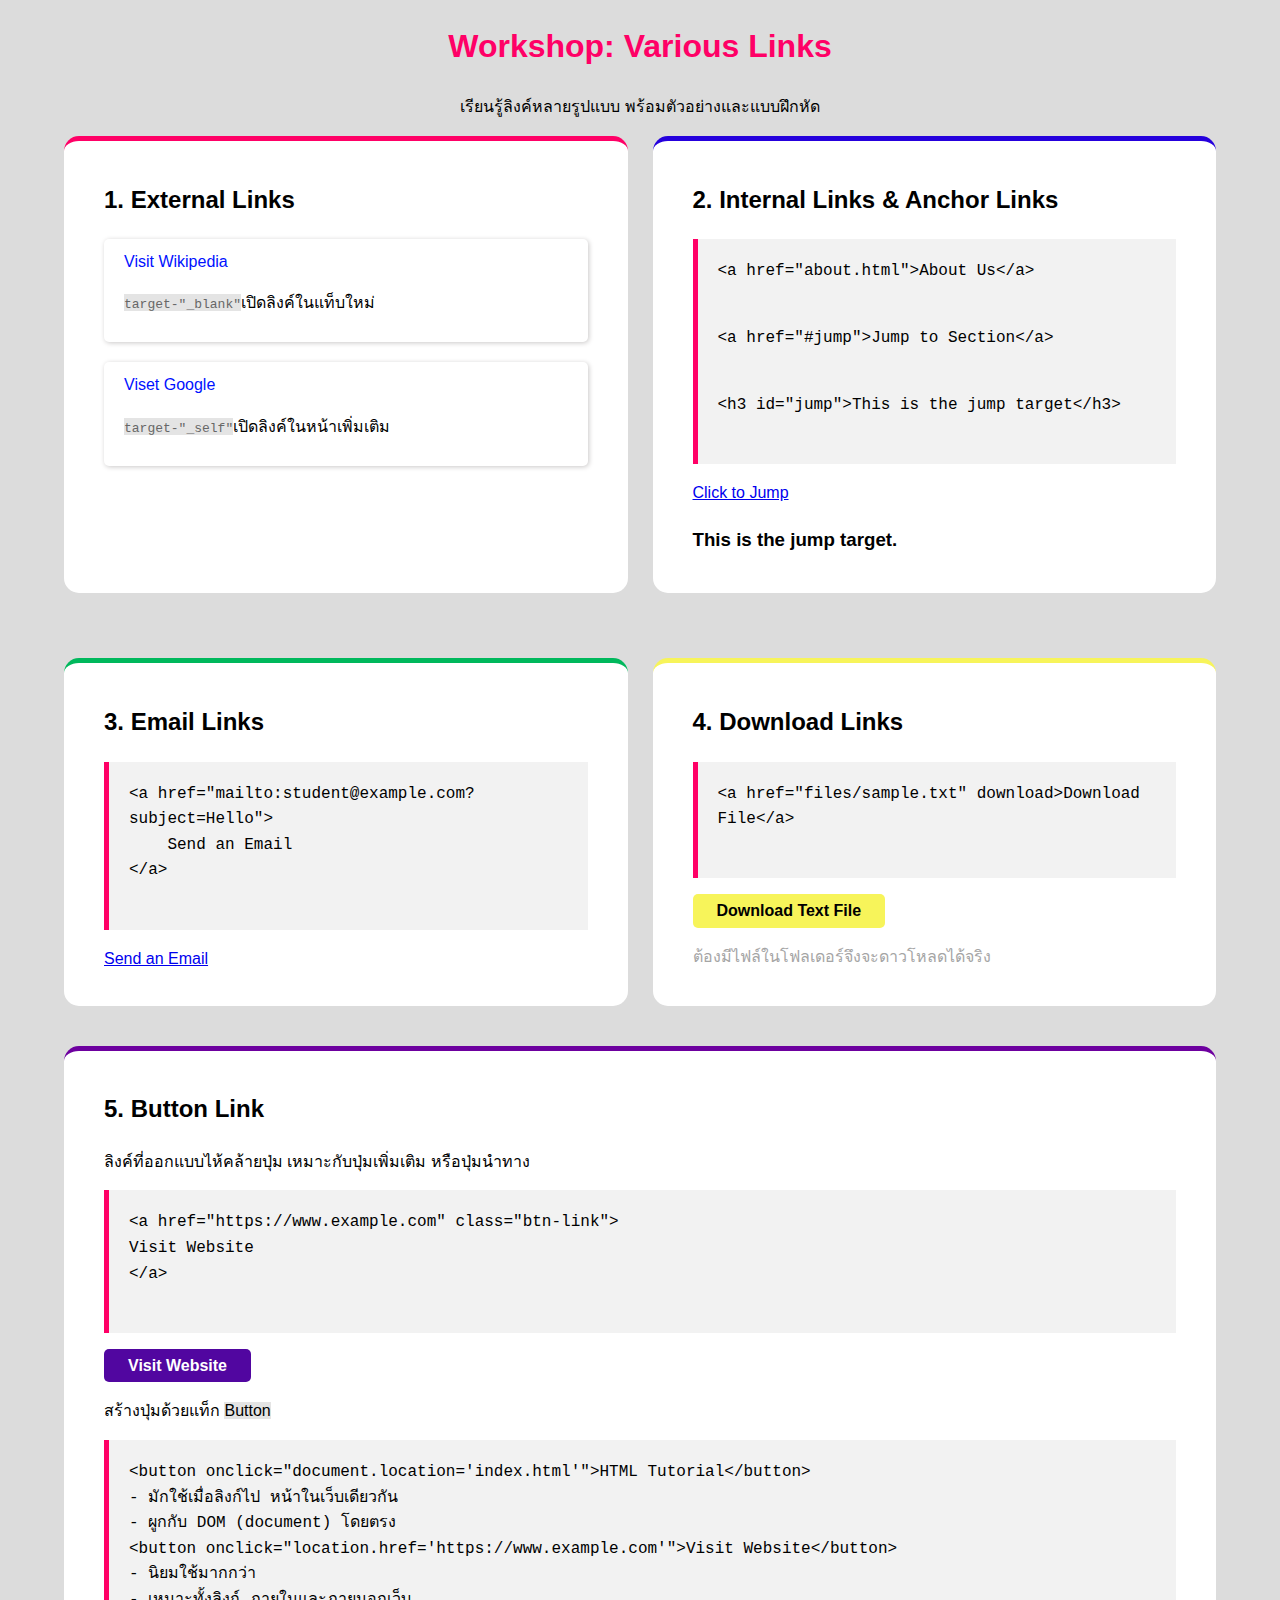
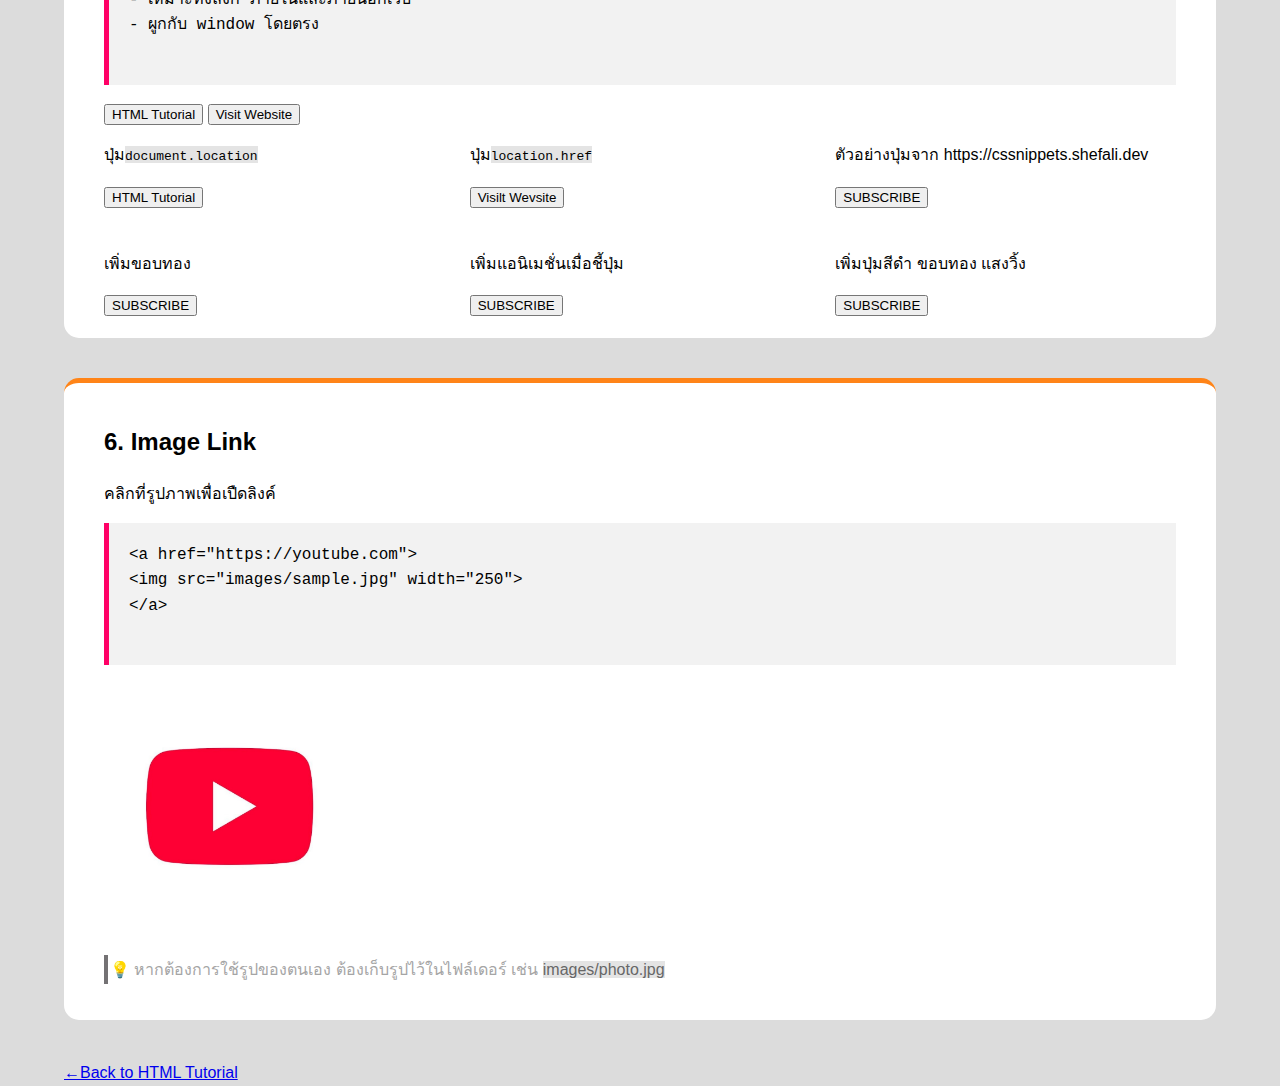
<file: h-main/html-main/WS04-HTML_CSS-link.html>
<!DOCTYPE html>
<html lang="en">

<head>
    <meta charset="UTF-8" />
    <meta name="viewport" content="width=device-width, initial-scale=1.0" />
    <title>W04-HTML_CSS-link</title>
</head>
<style>
    body {
        font-family: "Segoe UI", Tahoma, Geneva, Verdana, sans-serif;
        margin: 0px;
        padding: 0px;
        line-height: 1.6;
        background-color: rgb(220, 220, 220);
    }

    .container {
        background-color: rgb(220, 220, 220);
        width: 90%;
        margin: auto;
    }

    .card1 {
        background-color: rgb(255, 255, 255);
        border-top: rgb(255, 0, 102) 5px solid;
        padding: 20px 40px;
        border-radius: 15px;
        margin-bottom: 40px;
    }

    .card2 {
        box-shadow: 1px 1px 5px #cac8c8;
        border-radius: 5px;
        padding: 10px 20px;
        margin-bottom: 20px;
    }

    .Text-color {
        background-color: #e4e4e4;
        color: #676767;
    }

    .EL {
        text-decoration: none;
        color: rgb(0, 17, 255);
    }

    h1 {
        color: rgb(255, 0, 102);
    }

    pre {
        background-color: #f2f2f2;
        border-left: 5px solid rgb(255, 0, 102);
        font-size: 16px;
        padding: 20px;
        white-space: pre-wrap;
    }

    .card1.module-1 {
        border-top: #2500dd 5px solid;
    }

    .card1.module-2 {
        border-top: #00b85c 5px solid;
    }

    .card1.module-3 {
        border-top: #f7f45a 5px solid;
    }

    .card1.module-4 {
        border-top: #6d009f 5px solid;
    }

    .card1.module-5 {
        border-top: #ff8418 5px solid;
    }

    .note {
        color: rgb(165, 165, 165);
    }

    .note.two {
        border-left: 4px solid rgb(116, 114, 116);
        padding: 2px;
        color: rgb(165, 165, 165);
    }

    .note.two::before {
        content: "💡";
    }

    h1 {
        text-align: center;
    }

    .Subtitle {
        text-align: center;
    }

    .VisitWebsite {
        color: #ffffff;
        text-align: center;
        background-color: #5106a0;
        display: inline-block;
        text-decoration: none;
        border: #f2f2f2;
        padding: 4px 24px;
        border-radius: 5px;
        font-weight: bold;
    }

    .Download {
        color: #000000;
        text-align: center;
        background-color: #f7f45a;
        display: inline-block;
        text-decoration: none;
        border: #f2f2f2;
        padding: 4px 24px;
        border-radius: 5px;
        font-weight: bold;
    }

    .Text-color-Button {
        background-color: #e4e4e4;
    }

    .image-link {
        width: 260px;
        border-radius: 12px;
        transform: 0.3s;
    }

    .image-link img:hover {
        transform: scale(1.1);
        transition: 0.3s;
        box-shadow: 0 4px 12px #cac8c8;
    }

    .crad-grid {
        display: grid;
        grid-template-columns: repeat(2, 1fr);
        gap: 25px;
    }

    .grid-3-col {
        display: grid;
        grid-template-columns: repeat(3, 1fr);
        gap: 25px;
    }

    @media (max-width: 992px) {
        .crad-grid {
            grid-template-columns: 1fr;
        }
    }

    @media (max-width: 992px) {
        .grid-3-col {
            grid-template-columns: 1fr;
        }
    }
</style>

<body>
    <div class="container">
        <h1>Workshop: Various Links</h1>
        <p class="Subtitle">เรียนรู้ลิงค์หลายรูปแบบ พร้อมตัวอย่างและแบบฝึกหัด</p>
        <!--card 1 : -->
        <div class="crad-grid">
            <div class="card1">
                <h2>1. External Links</h2>
                <div class="card2">
                    <a class="EL" href="https://www.wikipedia.org/">Visit Wikipedia</a>
                    <p>
                        <mark class="Text-color"><code>target-"_blank"</code></mark>เปิดลิงค์ในแท็บใหม่
                    </p>
                </div>
                <div class="card2">
                    <a class="EL" href="https://www.google.com/?hl=th">Viset Google</a>
                    <p>
                        <mark class="Text-color"><code>target-"_self"</code></mark>เปิดลิงค์ในหน้าเพิ่มเติม
                    </p>
                </div>
            </div>
            <!-- Card 2 : -->
            <div class="card1 module-1">
                <h2>2. Internal Links & Anchor Links</h2>
                <pre>
&lt;a href="about.html"&gt;About Us&lt;/a&gt;
        <p>&lt;a href="#jump"&gt;Jump to Section&lt;/a&gt;</p>
&lt;h3 id="jump"&gt;This is the jump target&lt;/h3&gt;
        </pre>
                <a href="#">Click to Jump</a>
                <h3>This is the jump target.</h3>
            </div>
            <!-- Card 3 : -->
            <div class="card1 module-2">
                <h2>3. Email Links</h2>
                <pre>
&lt;a href="mailto:student@example.com?subject=Hello"&gt;
    Send an Email
&lt;/a&gt;
        </pre>
                <a href="mailto:Weerawat@example.com?subject=Hello">Send an Email</a>
            </div>
            <!-- Card 4 : -->
            <div class="card1 module-3">
                <h2>4. Download Links</h2>
                <pre>
&lt;a href="files/sample.txt" download&gt;Download File&lt;/a&gt;
        </pre>
                <a class="Download" href="files/youtub.jpg">Download Text File</a>
                <p class="note">ต้องมีไฟล์ในโฟลเดอร์จึงจะดาวโหลดได้จริง</p>
            </div>
        </div>
        <!-- Card 5 : -->
        <div class="card1 module-4">
            <h2>5. Button Link</h2>
            <p>ลิงค์ที่ออกแบบไห้คล้ายปุ่ม เหมาะกับปุ่มเพิ่มเติม หรือปุ่มนำทาง</p>
            <pre>
&lt;a href="https://www.example.com" class="btn-link"&gt;
Visit Website
&lt;/a&gt;
        </pre>
            <a class="VisitWebsite" href="https://www.example.com" class="btn-link">Visit Website</a>

            <p>สร้างปุ่มด้วยแท็ก <mark class="Text-color-Button">Button</mark></p>
            <pre>
&lt;button onclick="document.location='index.html'"&gt;HTML Tutorial&lt;/button&gt;
- มักใช้เมื่อลิงก์ไป หน้าในเว็บเดียวกัน
- ผูกกับ DOM (document) โดยตรง
&lt;button onclick="location.href='https://www.example.com'"&gt;Visit Website&lt;/button&gt;
- นิยมใช้มากกว่า
- เหมาะทั้งลิงก์ ภายในและภายนอกเว็บ
- ผูกกับ window โดยตรง
    </pre>
            <button onclick="document.location='index.html'">HTML Tutorial</button>
            <button onclick="location.href='https://www.example.com'">
                Visit Website
            </button>
            <div class="grid-3-col">
                <div>
                    <p>ปุ่ม<mark class="Text-color-Button"><code>document.location</mark></code></p>
                    <button>HTML Tutorial</button>
                </div>
                <div>
                    <p>ปุ่ม<mark class="Text-color-Button"><code>location.href</code></mark></p>
                    <button>Visilt Wevsite</button>
                </div>
                <div>
                    <p>ตัวอย่างปุ่มจาก https://cssnippets.shefali.dev</p>
                    <button>SUBSCRIBE</button>
                </div>
                <div>
                    <p>เพิ่มขอบทอง</p>
                    <button>SUBSCRIBE</button>
                </div>
                <div>
                    <p>เพิ่มแอนิเมชั่นเมื่อชี้ปุ่ม</p>
                    <button>SUBSCRIBE</button>
                </div>
                <div>
                    <p>เพิ่มปุ่มสีดำ ขอบทอง แสงวิ้ง</p>
                    <button>SUBSCRIBE</button>
                </div>
            </div>
        </div>
        <!-- Card 6 : -->
        <div class="card1 module-5">
            <h2>6. Image Link</h2>
            <p>คลิกที่รูปภาพเพื่อเปืดลิงค์</p>
            <pre>
&lt;a href="https://youtube.com"&gt;
&lt;img src="images/sample.jpg" width="250"&gt;
&lt;/a&gt;
        </pre>
            <a class="image-link" href="https://youtube.com">
                <img src="files/youtub.jpg" width="250" />
            </a>
            <p class="note two">
                หากต้องการใช้รูปของตนเอง ต้องเก็บรูปไว้ในไฟล์เดอร์ เช่น
                <mark class="Text-color">images/photo.jpg</mark>
            </p>
        </div>

        <a href="index.html">&larr;Back to HTML Tutorial</a>
    </div>
</body>

</html>
</file>
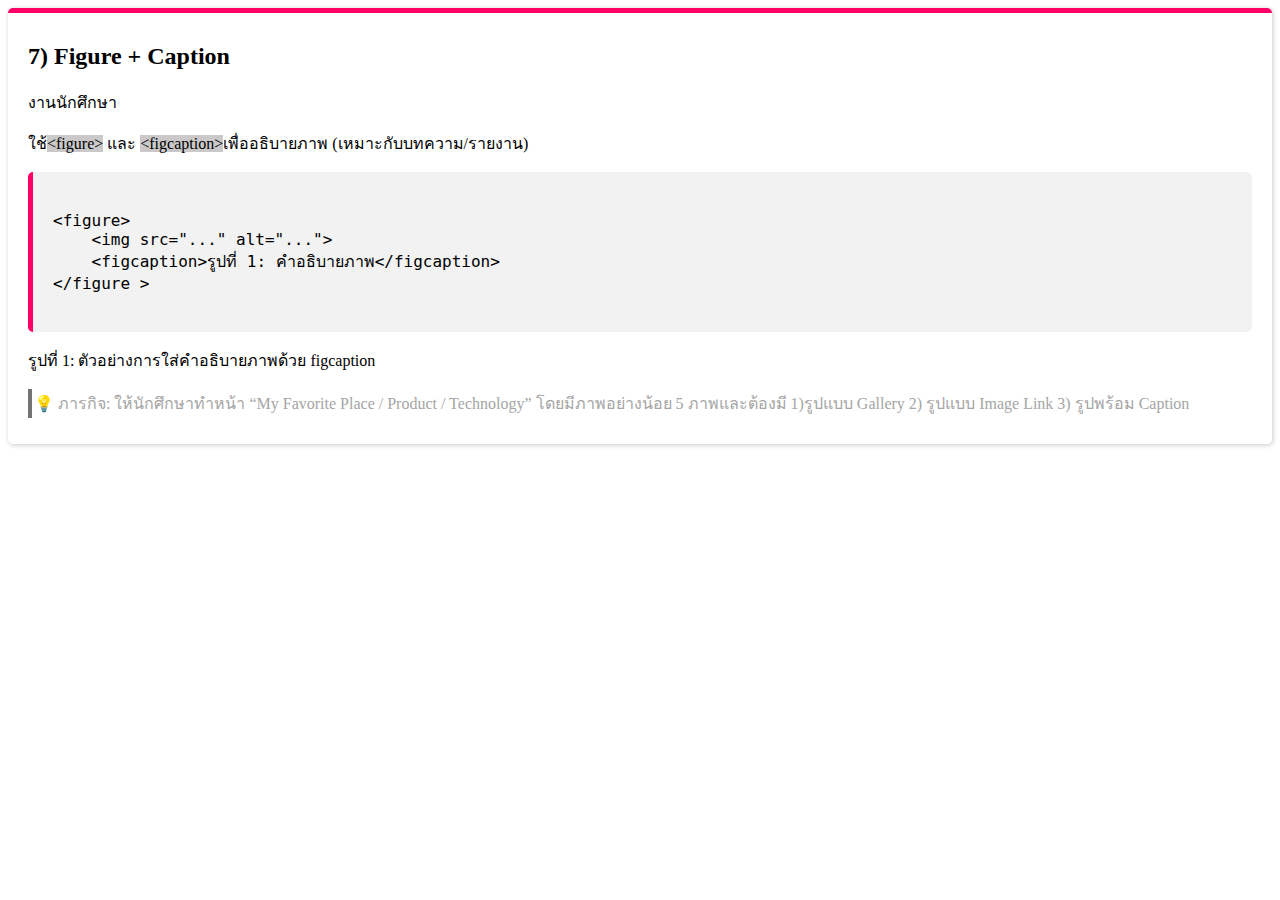
<file: h-main/html-main/WS05-HTML_CSS-image.html>
<!DOCTYPE html>
<html lang="en">
  <head>
    <meta charset="UTF-8" />
    <meta name="viewport" content="width=device-width, initial-scale=1.0" />
    <title>Document</title>
  </head>
  <style>
    .card {
      box-shadow: 1px 1px 5px #cac8c8;
      border-radius: 5px;
      padding: 10px 20px;
      margin-bottom: 20px;
      border-top: 5px solid rgb(255, 0, 102);
    }
    pre {
      background-color: #f2f2f2;
      border-left: 5px solid rgb(255, 0, 102);
      font-size: 16px;
      padding: 20px;
      white-space: pre-wrap;
      border-radius: 5px;
    }
    .colortext {
      background-color: #cac8c8;
    }
    .note {
      border-left: 4px solid rgb(116, 114, 116);
      padding: 2px;
      color: rgb(165, 165, 165);
    }

    .note::before {
      content: "💡";
    }
  </style>
  <body>
    <div class="card">
      <h2>7) Figure + Caption</h2>
      <span class="badge">งานนักศึกษา</span>
      <p>
        ใช้<mark class="colortext">&lt;figure&gt;</mark> และ
        <mark class="colortext">&lt;figcaption&gt;</mark>เพื่ออธิบายภาพ
        (เหมาะกับบทความ/รายงาน)
      </p>
      <pre><code>
&lt;figure&gt;
    &lt;img src="..." alt="..."&gt;        
    &lt;figcaption>รูปที่ 1: คำอธิบายภาพ&lt;/figcaption&gt;        
&lt;/figure &gt;                
        </code></pre>
      <figcaption>
        รูปที่ 1: ตัวอย่างการใส่คำอธิบายภาพด้วย figcaption
      </figcaption>
      <p class="note">
        ภารกิจ: ให้นักศึกษาทำหน้า “My Favorite Place / Product / Technology”
        โดยมีภาพอย่างน้อย 5 ภาพและต้องมี 1)รูปแบบ Gallery 2) รูปแบบ Image Link
        3) รูปพร้อม Caption
      </p>
    </div>
  </body>
</html>
</file>
